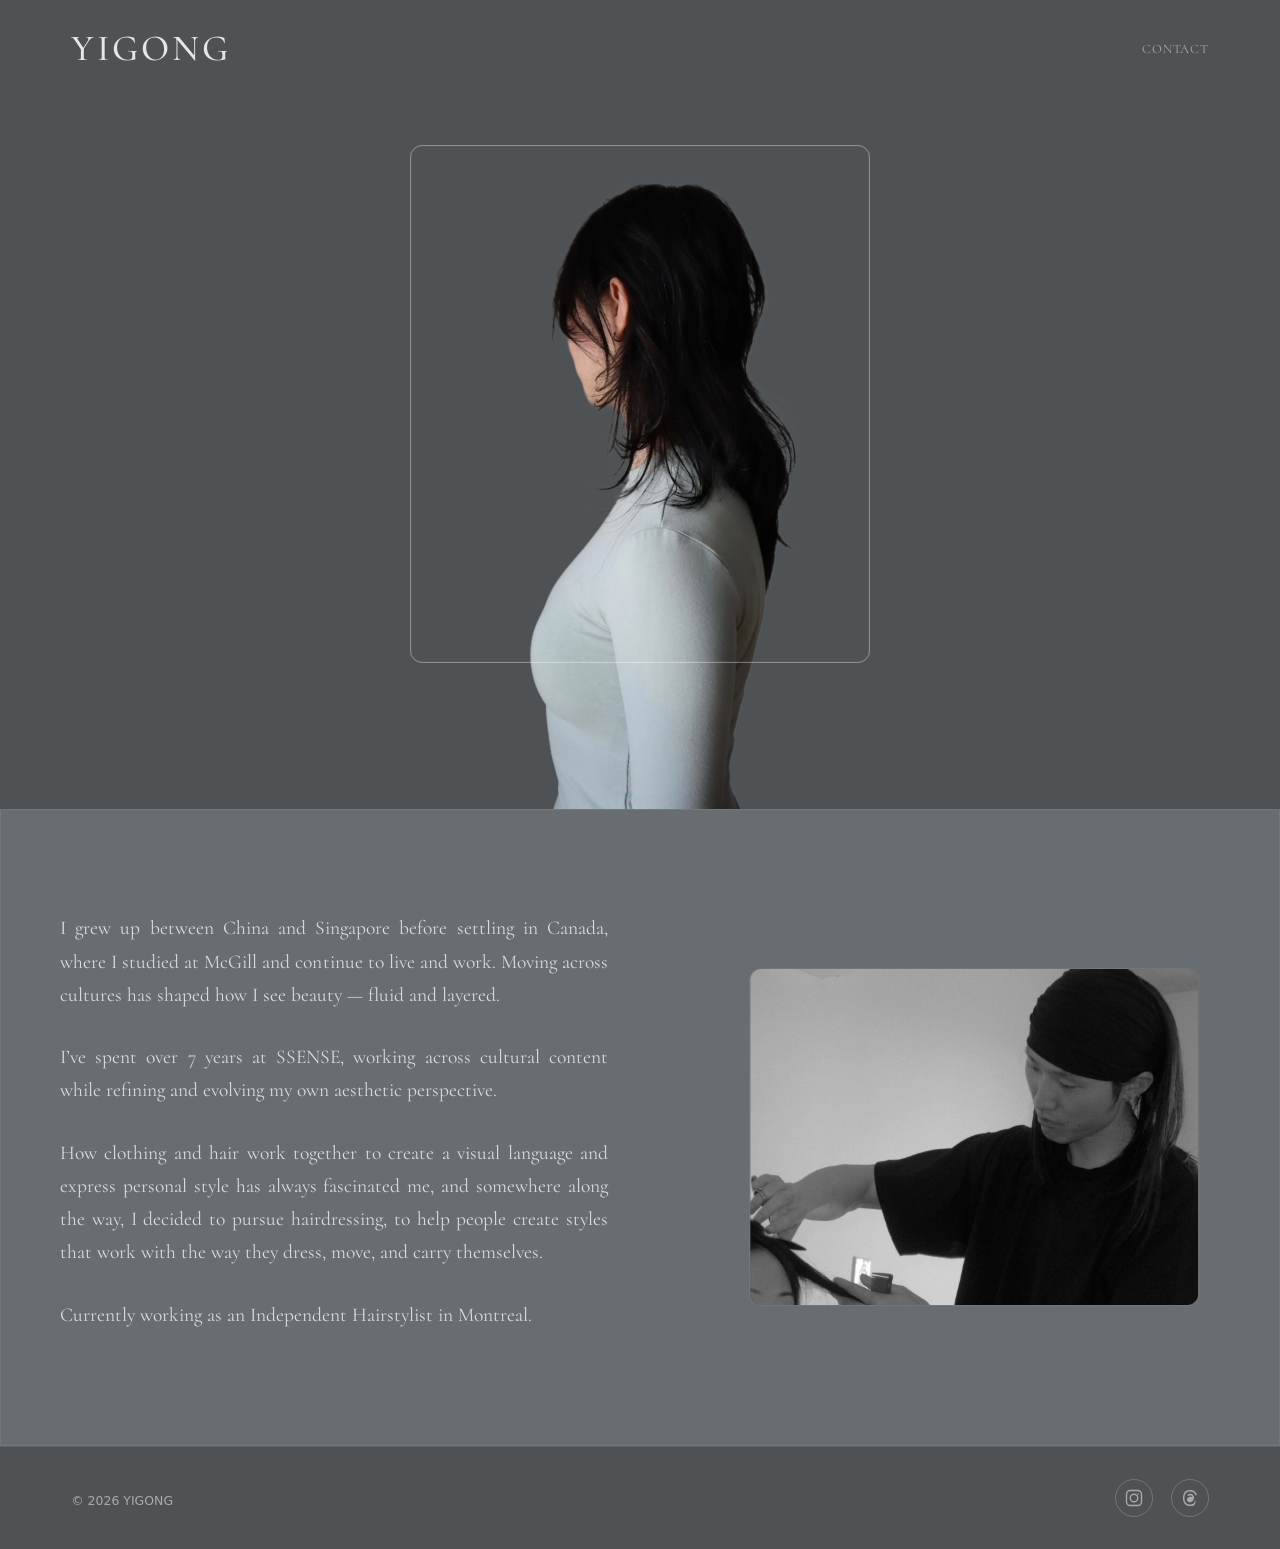
<file: index.html>
-- redeploy 20261025
<!doctype html>
<html lang="en">
  <head>
    <meta charset="UTF-8" />
    <meta name="viewport" content="width=device-width, initial-scale=1.0" />
    <title>YIGONG</title>
    <link rel="stylesheet" href="./css/site-shared.css" />
    <link rel="stylesheet" href="./css/index.css" />
  </head>

  <body>
    <header>
      <div class="header-inner">
        <a class="logo" href="./index.html">YIGONG</a>
        <nav>
          <!-- hidden 
          <div class="dropdown" id="nav-gallery-dropdown">
            <a
              href="./gallery.html"
              class="gallery-nav-trigger"
              aria-haspopup="true"
              aria-expanded="false"
              >GALLERY</a>
            <div class="dropdown-menu">
              <a href="./gallery.html#cut">CUT</a>
              <a href="./gallery.html#perm">PERM</a>
            </div>
          </div>
          <a href="#about">ABOUT</a>
          -->
          <div class="dropdown">
            <span
              class="dropdown-trigger"
              aria-haspopup="true"
              aria-expanded="false"
              >CONTACT</span>
            <div class="dropdown-menu">
              <a
                href="https://www.phorest.com/salon/insalonsaintmathieu/book/services?staffId=wlkLj4vGhzkLY0ml1xv-aw"
                target="_blank"
                rel="noopener noreferrer"
                >BOOK ME</a>
              <a
                href="https://www.instagram.com/yg.0909/"
                target="_blank"
                rel="noopener noreferrer"
                >INSTAGRAM</a>
            </div>
          </div>
        </nav>
      </div>
    </header>

    <div class="page-stack">
    
    <div class="top-banner">
      <img src="./images/home4.png" alt="Hair styling showcase" />
      <!-- hidden 
      <div class="banner-slogan">
        <span class="slogan-main">shaped with intention</span>
        <span class="slogan-sub">resonance over explanation</span>
      </div>
      -->
    </div>
    
    <main>
      <section id="about" class="home">
        <div class="about-copy">
          <p class="about-text">
            I grew up between China and Singapore before settling in Canada, where I studied at McGill and continue to live and work. Moving across cultures has shaped how I see beauty — fluid and layered.
            </p>
            
            <p class="about-text">
              I’ve spent over 7 years at SSENSE, working across cultural content while refining and evolving my own aesthetic perspective.
            </p>

            <p class="about-text">
              How clothing and hair work together to create a visual language and express personal style has always fascinated me, and somewhere along the way, I decided to pursue hairdressing, to help people create styles that work with the way they dress, move, and carry themselves.
            </p>

            <p class="about-text">
              Currently working as an Independent Hairstylist in Montreal.
            </p>
        </div>
        <figure class="about-photo">
          <img
            src="./images/aboutme.JPG"
            alt="About Me"
          />
        </figure>
      </section>
    </main>
    <footer id="contact" class="site-footer">
      <div>
        <div class="footer-copyright">© 2026 YIGONG</div>
      </div>

      <div class="footer-socials">
        <!-- Instagram -->
        <a
          class="footer-icon-link"
          href="https://www.instagram.com/yg.0909/"
          target="_blank"
          rel="noopener noreferrer"
        >
          <svg width="18" height="18" viewBox="0 0 24 24" fill="none" stroke="currentColor" stroke-width="1.8" stroke-linecap="round" stroke-linejoin="round">
            <rect x="2" y="2" width="20" height="20" rx="5"/>
            <circle cx="12" cy="12" r="5"/>
            <circle cx="17.5" cy="6.5" r="1" fill="currentColor" stroke="none"/>
          </svg>
        </a>

        <!-- Threads -->
        <a
          class="footer-icon-link"
          href="https://www.threads.com/@yg.0909"
          target="_blank"
          rel="noopener noreferrer"
        >
        <svg width="16" height="16" viewBox="0 0 24 24" fill="currentColor">
          <path d="M12.186 24h-.007c-3.581-.024-6.334-1.205-8.184-3.509C2.35 18.44 1.5 15.586 1.472 12.01v-.017c.03-3.579.879-6.43 2.525-8.482C5.845 1.205 8.6.024 12.18 0h.014c2.746.02 5.043.725 6.826 2.098 1.677 1.29 2.858 3.13 3.509 5.467l-2.04.569c-1.104-3.96-3.898-5.984-8.304-6.015-2.91.022-5.11.936-6.54 2.717C4.307 6.504 3.616 8.914 3.589 12c.027 3.086.718 5.496 2.057 7.164 1.43 1.783 3.631 2.698 6.54 2.717 2.623-.02 4.358-.631 5.8-2.045 1.647-1.613 1.618-3.593 1.09-4.798-.31-.71-.873-1.3-1.634-1.75-.192 1.352-.622 2.446-1.284 3.272-.886 1.102-2.14 1.704-3.73 1.79-1.202.065-2.361-.218-3.259-.801-1.063-.689-1.685-1.74-1.752-2.964-.065-1.19.408-2.285 1.33-3.082.88-.76 2.119-1.207 3.583-1.291a13.853 13.853 0 0 1 3.02.142c-.126-.742-.375-1.332-.75-1.757-.513-.583-1.301-.88-2.344-.887h-.045c-.797 0-1.821.199-2.498 1.17l-1.734-1.179c.934-1.37 2.354-2.131 4.232-2.148 3.843.03 5.965 2.422 5.965 6.682v.075a7.31 7.31 0 0 1-.116 1.314 5.55 5.55 0 0 1 1.347 1.316c.933 1.277 1.19 2.93.73 4.65-.603 2.266-2.508 4.12-5.032 4.968-.945.316-1.968.476-3.051.476z"/>
        </svg>
      </a>
      </div>
    </footer>
    </div>
    <script>
      (function () {
        var dropdown = document.getElementById("nav-gallery-dropdown");
        if (!dropdown) return;
        var trigger = dropdown.querySelector(".gallery-nav-trigger");
        var menu = dropdown.querySelector(".dropdown-menu");
        if (!trigger || !menu) return;

        function isNoHoverPrimary() {
          return window.matchMedia("(hover: none)").matches;
        }

        function setOpen(open) {
          dropdown.classList.toggle("is-open", open);
          trigger.setAttribute("aria-expanded", open ? "true" : "false");
        }

        trigger.addEventListener("click", function (e) {
          if (!isNoHoverPrimary()) return;
          if (dropdown.classList.contains("is-open")) {
            setOpen(false);
            return;
          }
          e.preventDefault();
          setOpen(true);
        });

        menu.querySelectorAll("a").forEach(function (link) {
          link.addEventListener("click", function () {
            setOpen(false);
          });
        });

        document.addEventListener("click", function (e) {
          if (!dropdown.classList.contains("is-open")) return;
          if (!dropdown.contains(e.target)) setOpen(false);
        });

        window
          .matchMedia("(hover: none)")
          .addEventListener("change", function (ev) {
            if (!ev.matches) setOpen(false);
          });
      })();
    </script>
    <script>
      document.querySelectorAll(".dropdown-trigger").forEach(function(trigger) {
        trigger.addEventListener("click", function() {
          const dropdown = trigger.closest(".dropdown");
          const isOpen = dropdown.classList.toggle("is-open");
      
          trigger.setAttribute("aria-expanded", isOpen);
        });
      });
      </script>
  </body>
</html>
</file>
<file: css/site-shared.css>
@import url("https://api.fontshare.com/v2/css?f[]=satoshi@400,500,700&display=swap");
@import url("https://fonts.googleapis.com/css2?family=Cormorant:ital,wght@0,400;0,500;0,600&family=Cormorant+SC:wght@400;500;600&display=swap");

:root {
  --bg: #4f5254;
  --surface: #62686c;
  --text: #e6e6e6;
  --muted: #aaaaaa;
  --line: #2a2a2a;
  --page-padding: clamp(10px, 2vw, 20px);
  --edge-margin: clamp(10px, 4vw, 60px);
  --logo-inset: calc(var(--page-padding) + var(--edge-margin));
  --header-pad-y: clamp(16px, 2.2vw, 26px);
  /* Left edge of “YIGONG” in header: .header-inner pad + .logo margin */
  --logo-text-start: calc(var(--page-padding) + clamp(10px, 4vw, 60px));
}

* {
  box-sizing: border-box;
}

body {
  margin: 0;
  font-family: system-ui, -apple-system, sans-serif;
  background: var(--bg);
  color: var(--text);
}

header {
  position: fixed;
  top: 0;
  width: 100%;
  background: var(--bg);
  border-bottom: 0;
  z-index: 10;
}

.header-inner {
  width: 100%;
  max-width: none;
  margin: 0;
  padding: var(--header-pad-y) var(--page-padding);
  display: flex;
  justify-content: space-between;
  align-items: center;
}

.logo {
  font-family: "Cormorant SC", serif;
  font-weight: 500;
  font-size: clamp(1.4rem, 3.2vw, 2.3rem);
  letter-spacing: 0.08em;
  margin-left: clamp(10px, 4vw, 60px);
  color: #e6e6e6;
}

a.logo {
  text-decoration: none;
  color: #e6e6e6;
}

nav {
  margin-right: var(--edge-margin);
}

nav a {
  font-family: "Cormorant", serif;
  color: var(--muted);
  text-decoration: none;
  margin-left: clamp(12px, 2vw, 30px);
  font-size: clamp(0.75rem, 1vw, 0.95rem);
}

nav a:hover {
  color: var(--text);
}

.dropdown {
  position: relative;
  display: inline-block;
  margin-left: clamp(12px, 2vw, 30px);
}

.dropdown > a {
  margin-left: 0;
}

.dropdown > .dropdown-trigger {
  margin-left: 0;
  font-family: "Cormorant", serif;
  color: var(--muted);
  font-size: clamp(0.75rem, 1vw, 0.95rem);
  letter-spacing: 0.06em;
  cursor: default;
  user-select: none;
}

.dropdown:hover > .dropdown-trigger {
  color: var(--text);
}

.dropdown-menu {
  display: none;
  position: absolute;
  top: 100%;
  right: 0;
  padding-top: 14px;
  padding-bottom: 10px;
  background: transparent;
  z-index: 20;
}

.dropdown-menu::before {
  content: "";
  position: absolute;
  top: 6px;
  left: 0;
  right: 0;
  bottom: 0;
  background: var(--bg);
  border: 1px solid rgba(255, 255, 255, 0.1);
  border-radius: 8px;
  z-index: -1;
}

.dropdown-menu a {
  display: block;
  margin-left: 0;
  padding: 8px 12px;
  font-size: clamp(0.65rem, 0.9vw, 0.85rem);
  color: var(--muted);
  text-decoration: none;
  letter-spacing: 0.06em;
}

.dropdown-menu a:hover {
  color: var(--text);
}

.dropdown:hover .dropdown-menu {
  display: block;
}

.dropdown.is-open .dropdown-menu {
  display: block;
}

.site-footer {
  font-family: "Satoshi", system-ui, sans-serif;
  background: #4f5254;
  border-top: 1px solid rgba(255, 255, 255, 0.1);
  padding: 32px calc(var(--page-padding) + var(--edge-margin)) 32px
    var(--logo-inset);
  display: flex;
  justify-content: space-between;
  align-items: center;
}

.footer-socials {
  display: flex;
  gap: 18px;
  align-items: center;
}

.footer-icon-link {
  display: flex;
  align-items: center;
  justify-content: center;
  width: 38px;
  height: 38px;
  border-radius: 50%;
  border: 1px solid rgba(255, 255, 255, 0.2);
  color: #aaaaaa;
  text-decoration: none;
}

.footer-copyright {
  font-size: 0.78rem;
  color: #aaaaaa;
  margin-top: 4px;
}

@media (max-width: 900px) {
  .site-footer {
    padding: var(--header-pad-y)
      calc(var(--page-padding) + var(--edge-margin)) var(--header-pad-y)
      var(--logo-inset);
    min-height: calc(
      2 * var(--header-pad-y) + 1.25 * clamp(1.4rem, 3.2vw, 2.3rem)
    );
  }

  .footer-copyright {
    margin-top: 0;
  }

  .footer-icon-link {
    width: 30px;
    height: 30px;
  }

  .footer-icon-link svg {
    transform: scale(0.92);
    transform-origin: center;
  }
}
</file>
<file: css/index.css>
.top-banner {
  width: 100%;
  margin: 90px auto 0;
  padding: 0;
  overflow: hidden;
  position: relative;
  z-index: 0;
}

.top-banner::after {
  content: "";
  position: absolute;
  top: 5%;
  right: 32%;
  bottom: 23%;
  left: 32%;
  border: 1px solid rgba(255, 255, 255, 0.35);
  border-radius: 12px;
  box-shadow: 0 0 0 1px rgba(255, 255, 255, 0.04) inset;
  pointer-events: none;
  z-index: 2;
}

.top-banner img {
  width: 100%;
  height: auto;
  max-height: 800px;
  object-fit: contain;
  object-position: top center;
  background: var(--bg);
  border-radius: 0;
  border: 0;
  position: relative;
  z-index: 1;
  display: block;
  transform: rotate(-5deg);
  transform-origin: center center;
}

.banner-slogan {
  position: absolute;
  right: calc(var(--edge-margin) + 20px);
  top: 80%;
  transform: translateY(-50%);
  display: flex;
  flex-direction: column;
  align-items: flex-end;
  text-align: right;
  gap: 16px;
  max-width: 320px;
  z-index: 3;
}

.slogan-main {
  font-family: "Cormorant", serif;
  font-size: clamp(0.75rem, calc(0.4rem + 1.5vw), 1.3rem);
  font-weight: 500;
  letter-spacing: 0.08em;
  color: rgba(255, 255, 255, 0.7);
}

.slogan-sub {
  font-family: "Cormorant", serif;
  font-size: clamp(0.65rem, calc(0.5rem + 1.2vw), 1.6rem);
  font-weight: 500;
  letter-spacing: 0.07em;
  color: rgba(255, 255, 255, 0.85);
}

main {
  width: 100%;
  max-width: none;
  margin: clamp(-20px, -2.5vw, -36px) 0 0;
  padding: 0 0 60px;
  background: #676d70;
  border: 1px solid rgba(255, 255, 255, 0.08);
  backdrop-filter: blur(12px);
  position: relative;
  z-index: 1;
}

section {
  margin-bottom: 60px;
}

h1,
h2 {
  margin: 0 0 12px;
}

p {
  color: var(--muted);
}

.home {
  border: 0;
  max-width: 1200px;
  margin: 0 auto;
  padding: clamp(56px, 8vw, 112px) var(--page-padding) 24px;
  display: grid;
  grid-template-columns: minmax(0, 1fr) minmax(0, 1fr);
  column-gap: clamp(32px, 5vw, 72px);
  align-items: center;
}

.about-copy {
  grid-column: 1;
  justify-self: end;
  min-width: 0;
  max-width: 82ch;
  font-family: "Cormorant", serif;
}

.about-copy p {
  font-size: clamp(0.7rem, 0.6rem + 1.1vw, 1.22rem);
  line-height: 1.7;
  margin: 0 0 1.5em;
  color: rgba(255, 255, 255, 0.75);
  text-align: justify;
}

.about-photo {
  grid-column: 2;
  justify-self: end;
  align-self: center;
  box-sizing: border-box;
  width: min(100%, clamp(185px, 40vw, 450px));
  transform: translateX(clamp(8px, 1.5vw, 28px));
  max-width: 100%;
  min-width: 0;
  aspect-ratio: 4 / 3;
  height: auto;
  border-radius: 12px;
  overflow: hidden;
  border: 1px solid rgba(255, 255, 255, 0.14);
  background: rgba(0, 0, 0, 0.12);
  box-shadow: 0 0 0 1px rgba(255, 255, 255, 0.04) inset;
}

.about-photo img {
  width: 100%;
  height: 100%;
  min-height: 0;
  object-fit: cover;
  object-position: 50% center;
  display: block;
}

@media (max-width: 900px) {
  .page-stack {
    display: flex;
    flex-direction: column;
    min-height: 100dvh;
  }

  .top-banner,
  .site-footer {
    flex-shrink: 0;
  }

  .top-banner img {
    max-height: none;
    min-height: clamp(320px, 62vh, 660px);
    width: 100%;
    object-fit: cover;
    object-position: top center;
    transform: rotate(-5deg);
    transform-origin: center center;
  }

  .banner-slogan {
    top: 85%;
  }

  .slogan-main {
    transform: translateY(clamp(8px, 1.2vw, 14px));
  }

  .top-banner::after {
    left: 20%;
    right: 20%;
  }

  main {
    flex: 1 1 auto;
    display: flex;
    flex-direction: column;
    min-height: 0;
    padding-bottom: 20px;
  }

  section {
    margin-bottom: 16px;
  }

  .home {
    grid-template-columns: 1fr;
    row-gap: 10px;
    text-align: left;
    padding: clamp(32px, 5.5vw, 56px) clamp(18px, 5.5vw, 36px) 10px;
    justify-items: center;
    width: 100%;
  }

  .about-copy {
    grid-column: 1;
    justify-self: stretch;
    width: 100%;
    max-width: 100%;
    justify-items: stretch;
  }

  .about-copy p {
    font-size: clamp(0.78rem, 3vw, 1.02rem);
    line-height: 1.5;
    margin: 0 0 1em;
  }

  .about-photo {
    grid-column: 1;
    width: min(82vw, 280px);
    max-width: 100%;
    justify-self: center;
    margin-inline: auto;
    transform: none;
  }
}

.dropdown-menu {
  display: none;
}

.dropdown.is-open .dropdown-menu {
  display: block;
}
</file>
